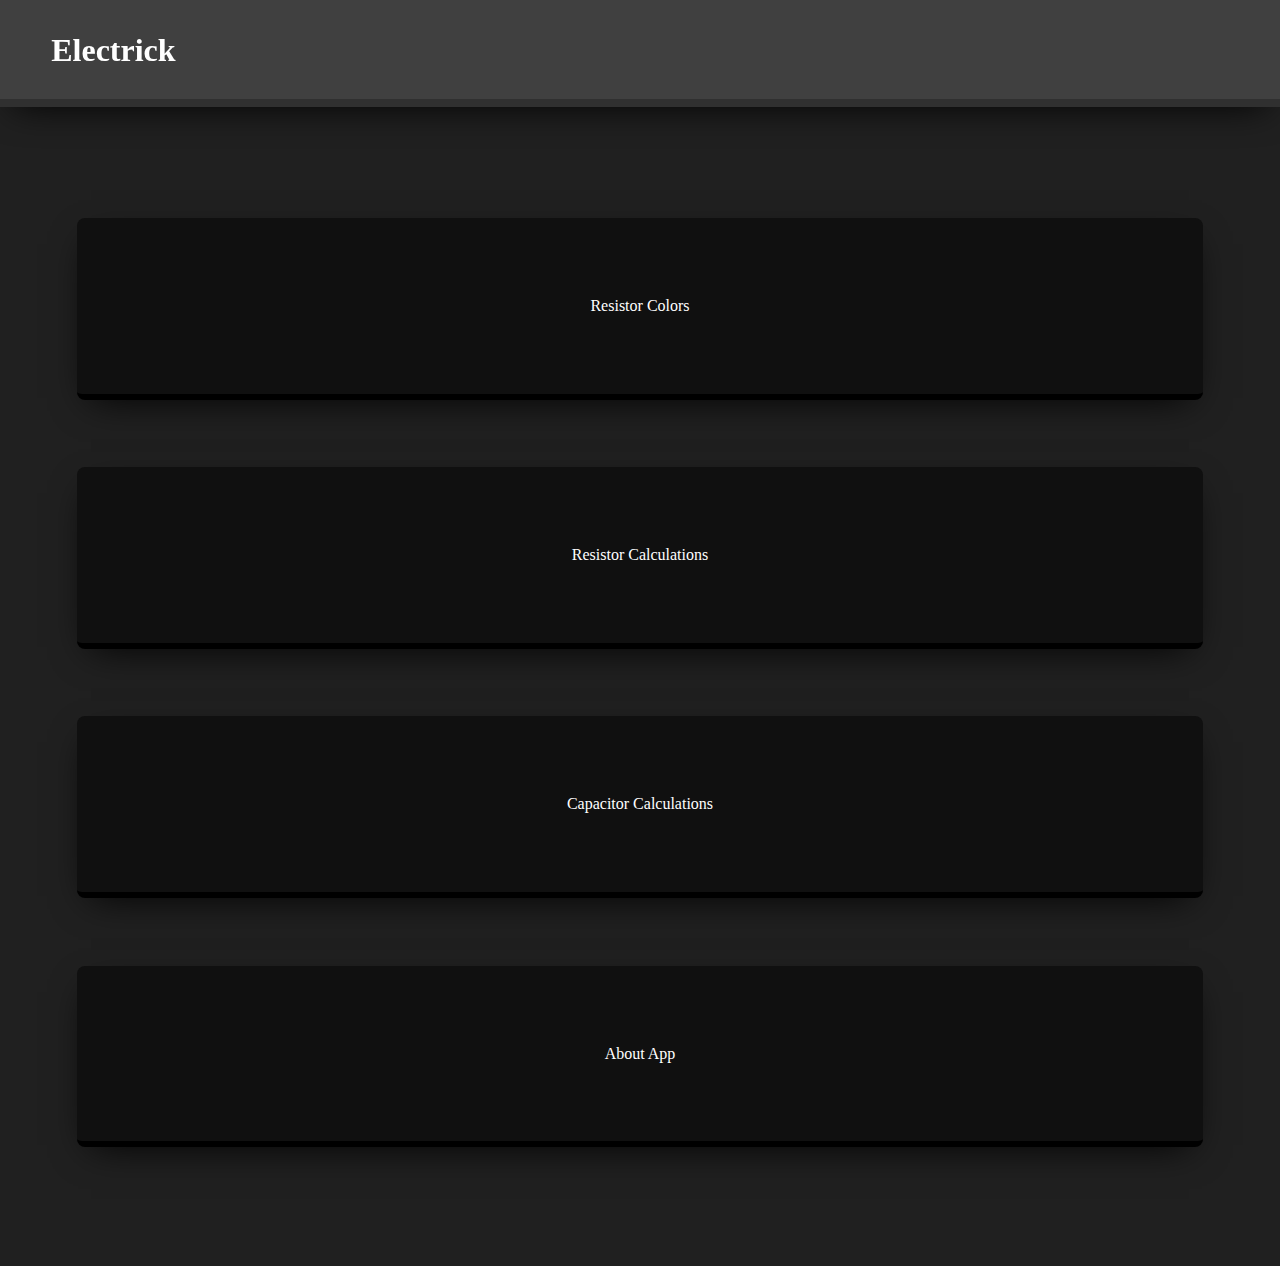
<file: index.html>
<!DOCTYPE html>
<html>
  <head>
    <title>Electrick</title>
    
    <meta charset="utf-8">
    
    <link rel="stylesheet" type="text/css" href='style/style.css' />
  </head>
  <body class='unselectable' onload="localStorage.clear(); localStorage['selected'] = false;">
    <h1 class="shadow">Electrick</h1>
    <h1 class='spacer'></h1>
    <div class="child">
      <ul>
        <li class='shadow button' onclick="javascript:window.location.href = 'page/resistor_colors.html';"     >Resistor Colors</li>
        <li class='shadow button' onclick="javascript:window.location.href = 'page/resistor_calculator.html';" >Resistor Calculations</li>
        <li class='shadow button' onclick="javascript:window.location.href = 'page/capacitor_calculator.html';" >Capacitor Calculations</li>
        <li class='shadow button' onclick="javascript:window.location.href = 'page/about.html';"               >About App</li>
      </ul>
    </div>
  </body>
</html>
</file>
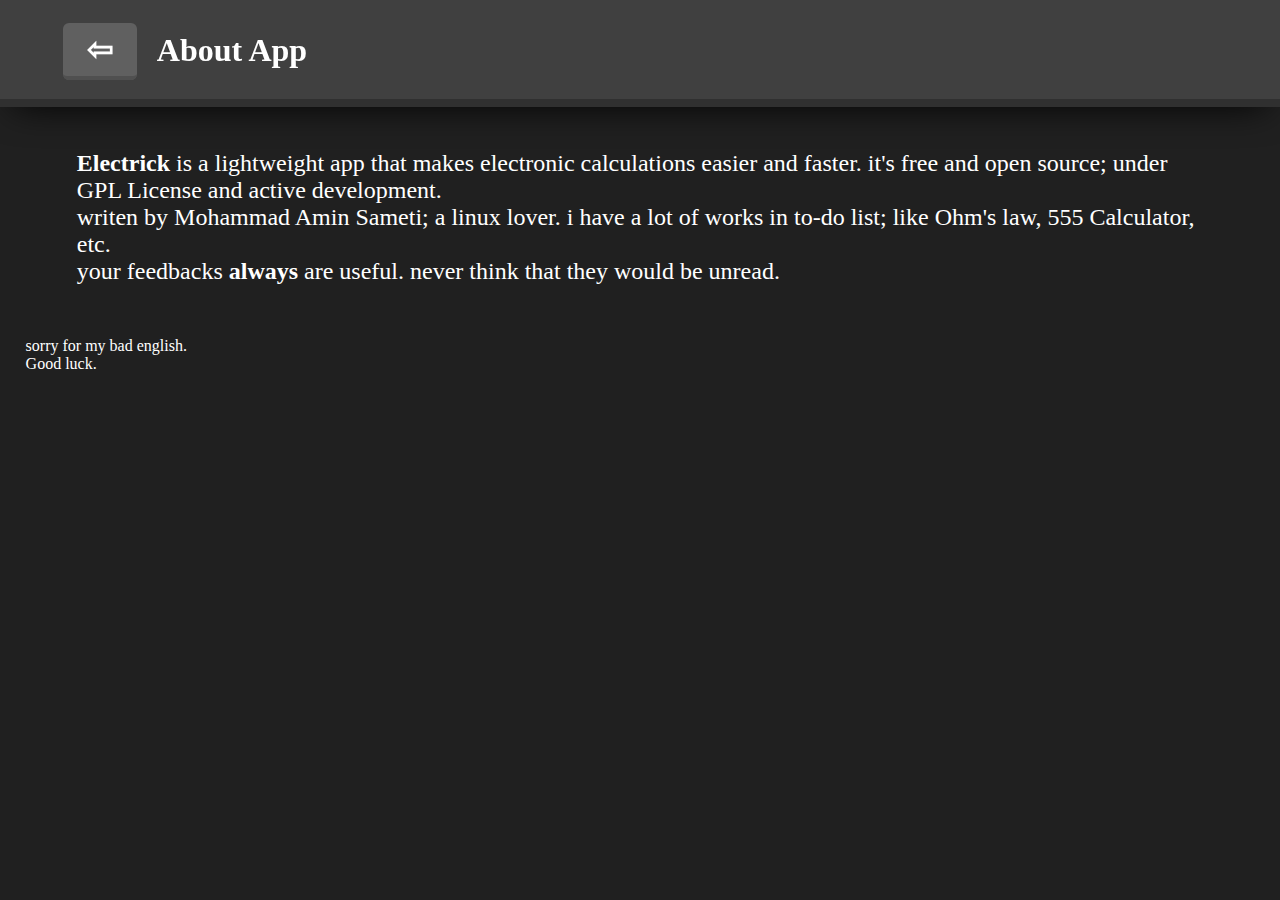
<file: page/about.html>
<!DOCTYPE html>
<html>
  <head>
    <title>About App</title>
    
    <meta charset="utf-8">
    
    <link rel="stylesheet" type="text/css" href='../style/style.css' />
  </head>
  <body>
    <h1 class="shadow">
      <ul>
        <li id='btnBack' class='button' onclick="history.back();">⇦</li>
        <li>About App</li>
      </ul>
    </h1>
    <h1 class='spacer'></h1>
    <p class='child' style="font-size: 1.5em;">
    <b>Electrick</b> is a lightweight app that makes electronic calculations easier and faster.
    it's free and open source; under GPL License and active development.<br>
    writen by Mohammad Amin Sameti; a linux lover. i have a lot of works in to-do list;
    like Ohm's law, 555 Calculator, etc.<br>
    your feedbacks <b>always</b> are useful. never think that they would be unread.
    </p>
    <p style='margin-left: 2%;'>sorry for my bad english.<br>Good luck.</p>
  </body>
</html>
</file>
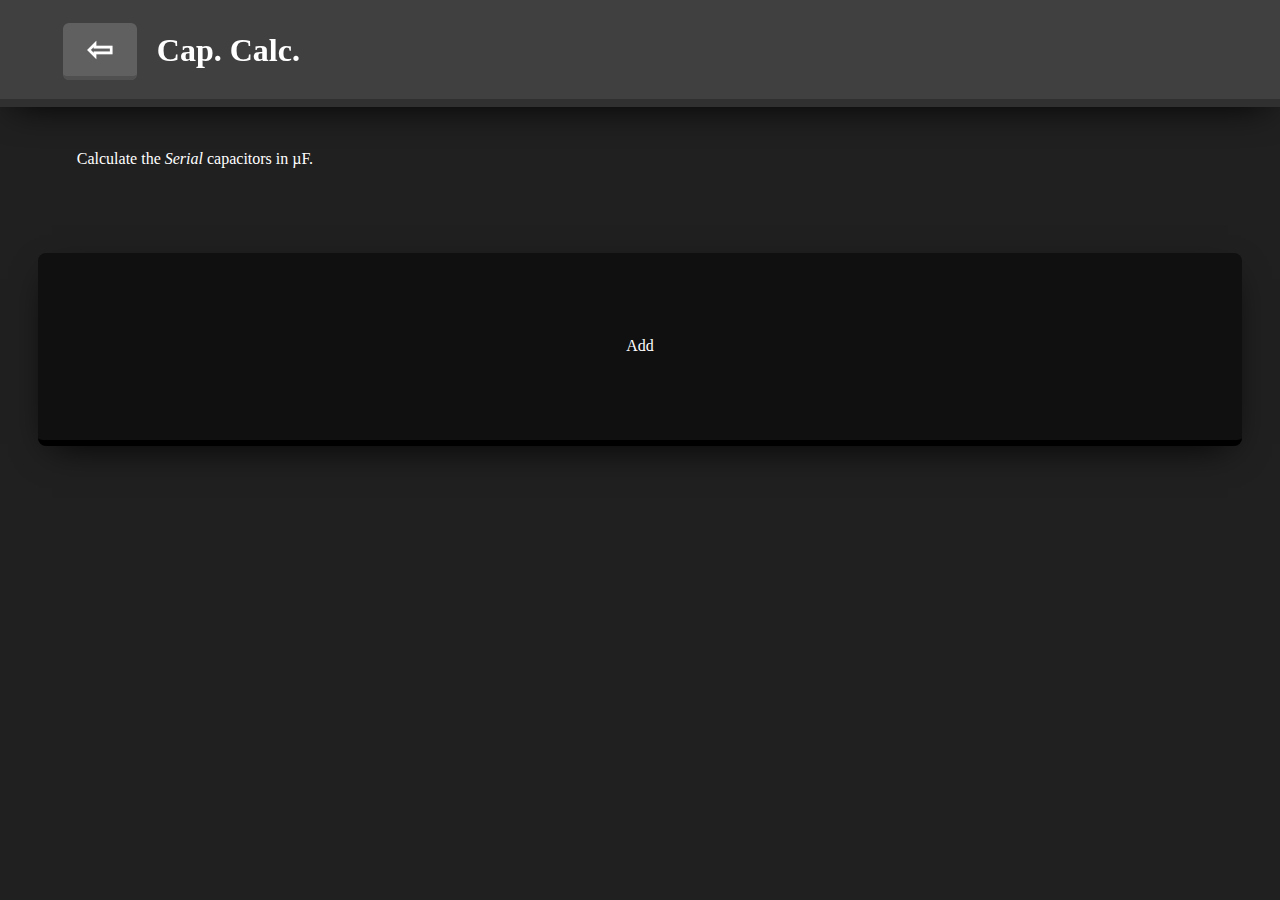
<file: page/capacitor_calculator.html>
<!DOCTYPE html>
<html>
  <head>
    <title>Capacitor Calc.</title>
    
    <meta charset="utf-8">
    
    <link rel="stylesheet" type="text/css" href='../style/style.css' />
    <script language='JavaScript' type="text/javascript" src='../script/calculate_capacitor.js' ></script>
  </head>
  <body onload='javascript:main();'>
    <h1 class="shadow">
      <ul>
        <li id='btnBack' class='button' onclick="history.back();">⇦</li>
        <li>Cap. Calc.</li>
      </ul>
    </h1>
    <h1 class='spacer'></h1>
    <p id="result_viewer" class="child">Calculate the <i>Serial</i> capacitors in µF.</p>
    <div class="child center">
			<ul>
				<li id="btnAdd"    class="center shadow button" onclick="javascript:AddElement();"    >Add</li>
				<li id="btnRemove" class="center shadow button" onclick="javascript:RemoveElement();" >Remove</li>
			</ul>
      <div id="dynamic_field" onkeyup="javascript:ValidateAll();"></div>
    </div>
  </body>
</html>
</file>
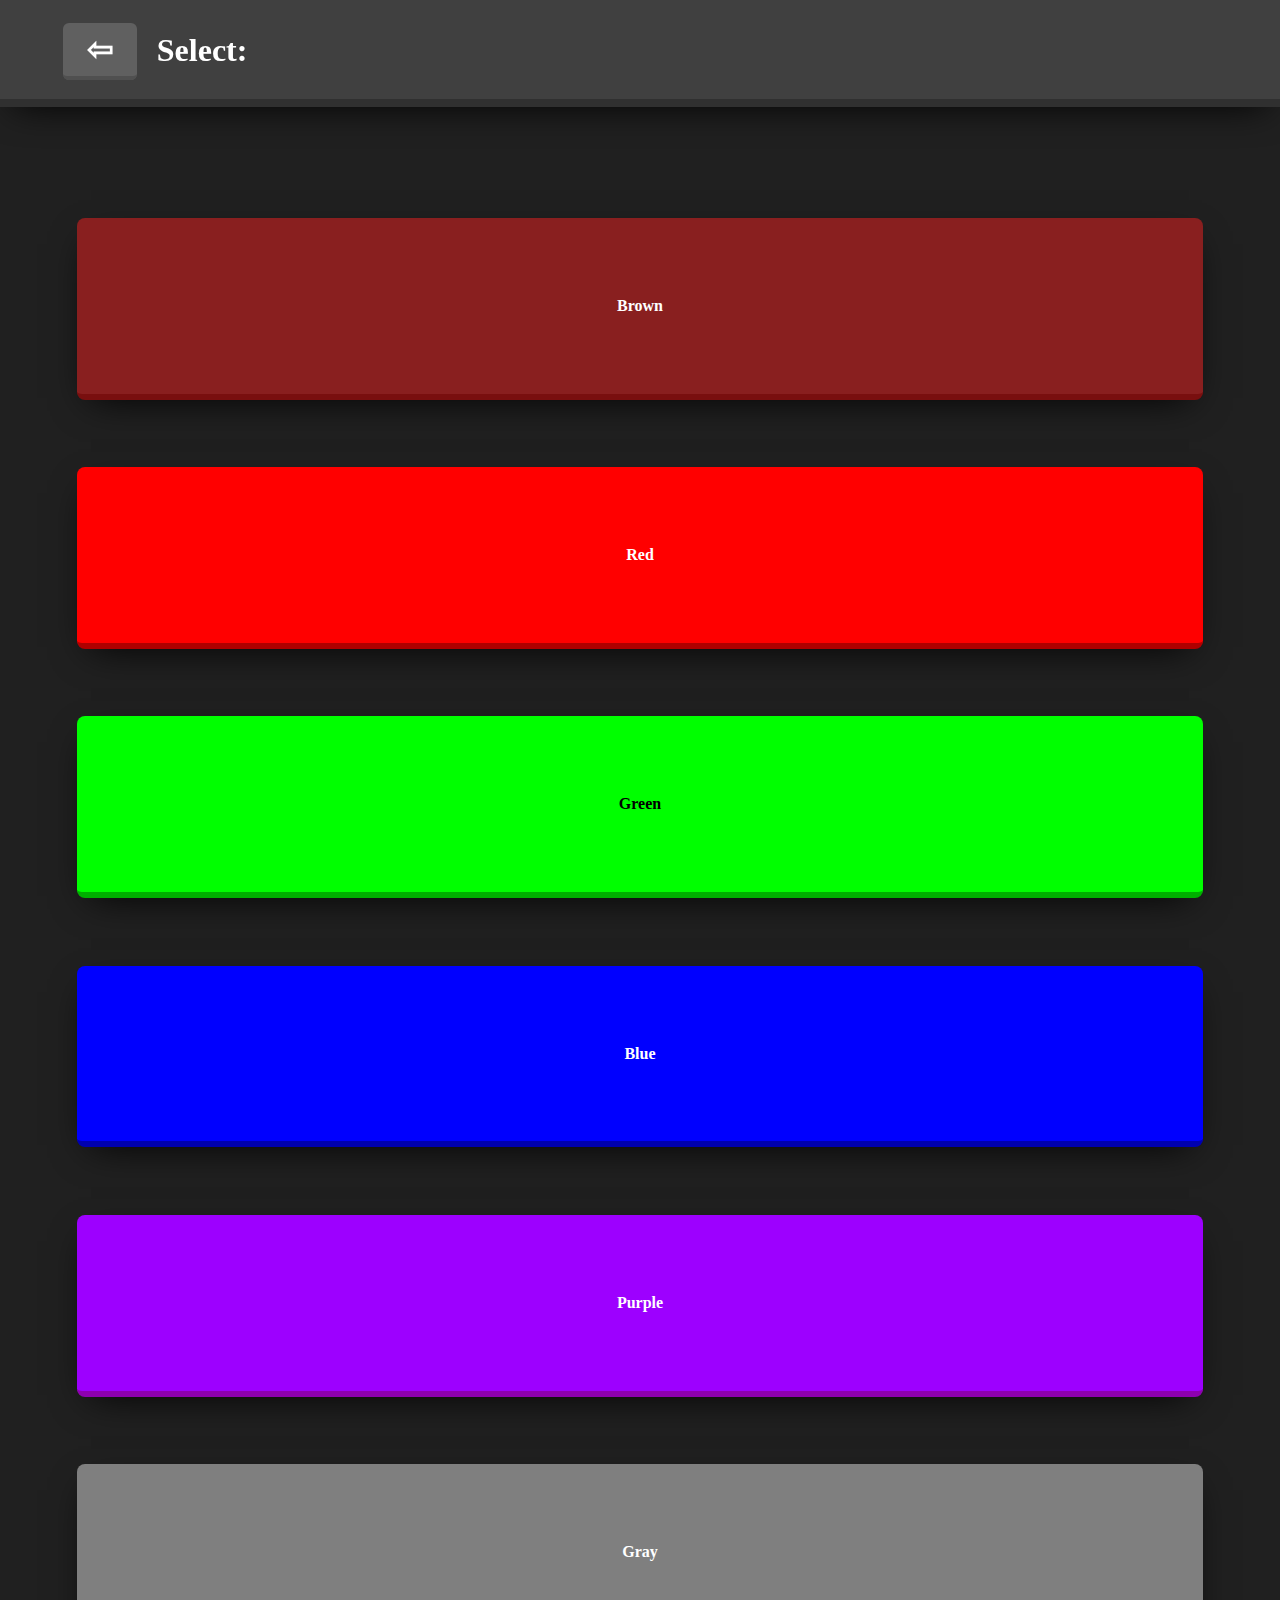
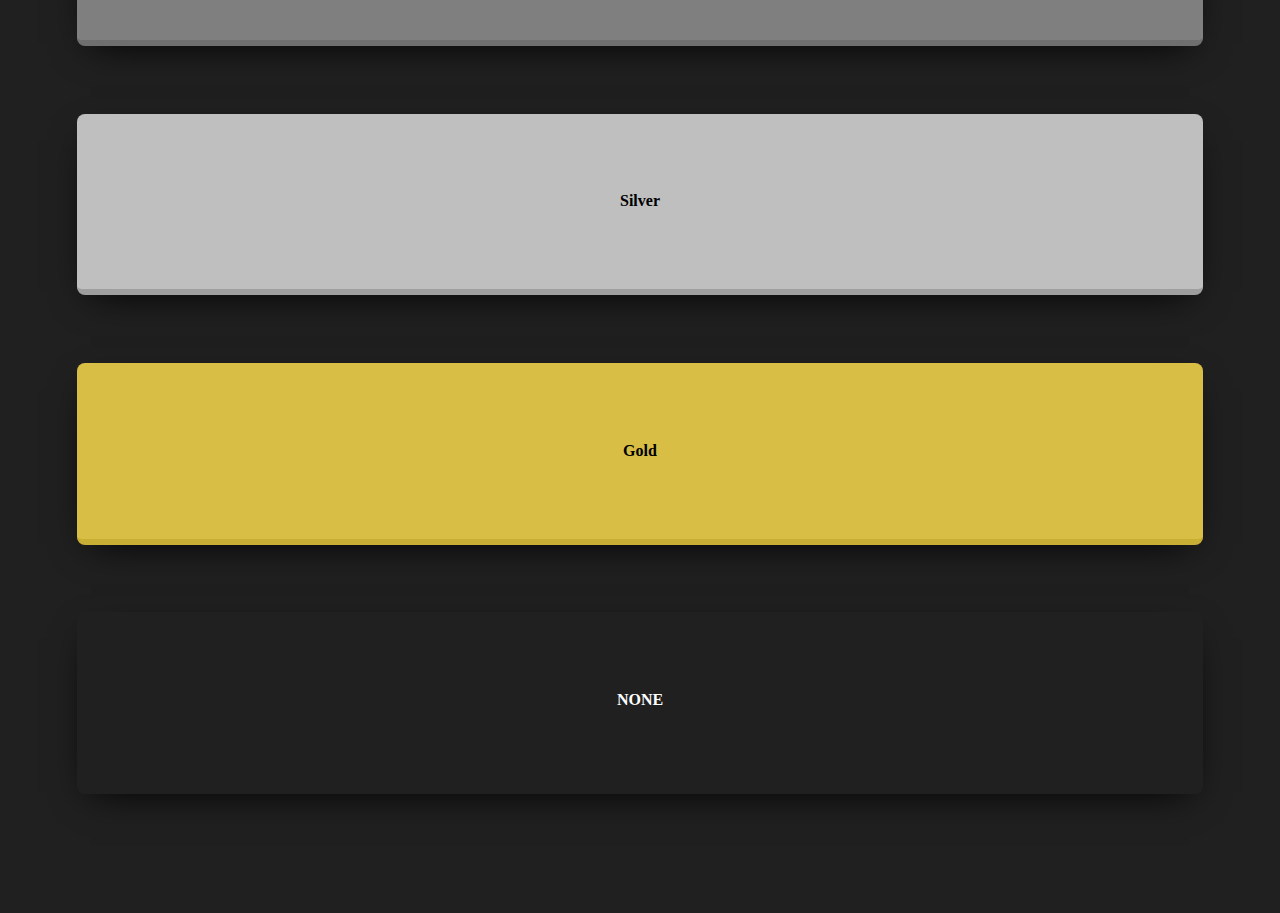
<file: page/color_selector.html>
<!DOCTYPE html>
<html>
  <head>
    <title>Select Color</title>
    
    <meta charset="utf-8">
    
    <link rel="stylesheet" type="text/css" href='../style/style.css' />
    <link rel="stylesheet" type="text/css" href='../style/color-buttons.css' />
	<script language='JavaScript' type="text/javascript" src='../script/color_selector.js' ></script>
  </head>
  <body class='unselectable' onload='javascript:main();'>
    <h1 class="shadow">
      <ul>
        <li id='btnBack' class='button' onclick="history.back();">⇦</li>
        <li>Select:</li>
      </ul>
    </h1>
    <h1 class='spacer'></h1>
    <div class="child">
      <ul>
        <li class='black shadow button' onclick='javascript:SendColor("black");'  >Black</li>
        <li class='brown shadow button' onclick='javascript:SendColor("brown");'  >Brown</li>
        <li class='red shadow button' onclick='javascript:SendColor("red");'    >Red</li>
        <li class='orange shadow button' onclick='javascript:SendColor("orange");' >Orange</li>
        <li class='yellow shadow button' onclick='javascript:SendColor("yellow");' >Yellow</li>
        <li class='green shadow button' onclick='javascript:SendColor("green");'  >Green</li>
        <li class='blue shadow button' onclick='javascript:SendColor("blue");'   >Blue</li>
        <li class='purple shadow button' onclick='javascript:SendColor("purple");' >Purple</li>
        <li class='gray shadow button' onclick='javascript:SendColor("gray");'   >Gray</li>
        <li class='white shadow button' onclick='javascript:SendColor("white");'  >White</li>
        <li class='silver shadow button' onclick='javascript:SendColor("silver");' >Silver</li>
        <li class='gold shadow button' onclick='javascript:SendColor("gold");'   >Gold</li>
        <li class='none shadow button' onclick='javascript:SendColor("none");'   >NONE</li>
      </ul>
    </div>
  </body>
</html>
</file>
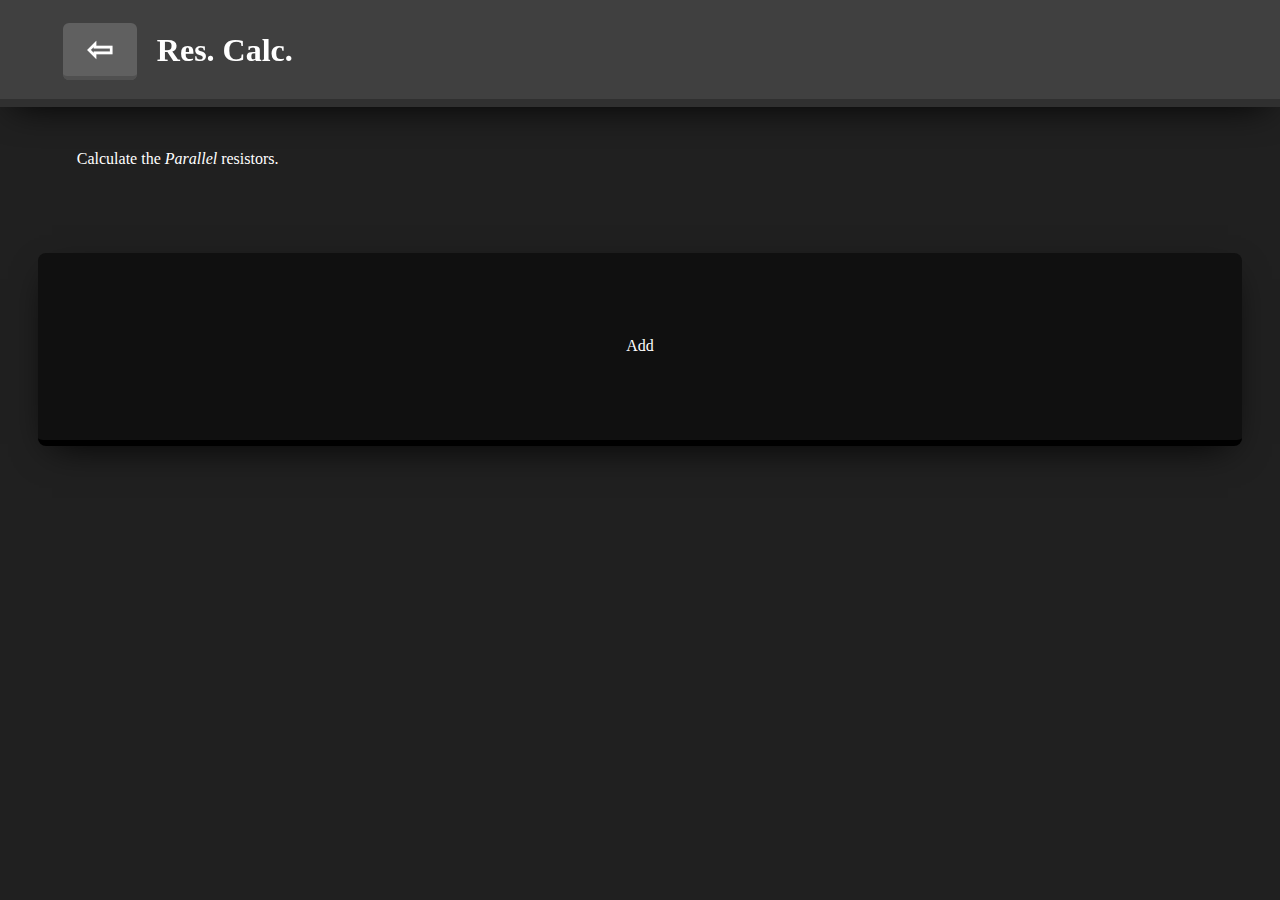
<file: page/resistor_calculator.html>
<!DOCTYPE html>
<html>
  <head>
    <title>Resistance Calc.</title>
    
    <meta charset="utf-8">
    
    <link rel="stylesheet" type="text/css" href='../style/style.css' />
    <script language='JavaScript' type="text/javascript" src='../script/calculate_resistance.js' ></script>
  </head>
  <body onload='javascript:main();'>
    <h1 class="shadow">
      <ul>
        <li id='btnBack' class='button' onclick="history.back();">⇦</li>
        <li>Res. Calc.</li>
      </ul>
    </h1>
    <h1 class='spacer'></h1>
    <p id="result_viewer" class="child">Calculate the <i>Parallel</i> resistors.</p>
    <div class="child center">
			<ul>
				<li id="btnAdd"    class="center shadow button" onclick="javascript:AddElement();"    >Add</li>
				<li id="btnRemove" class="center shadow button" onclick="javascript:RemoveElement();" >Remove</li>
			</ul>
      <div id="dynamic_field" onkeyup="javascript:ValidateAll();"></div>
    </div>
  </body>
</html>
</file>
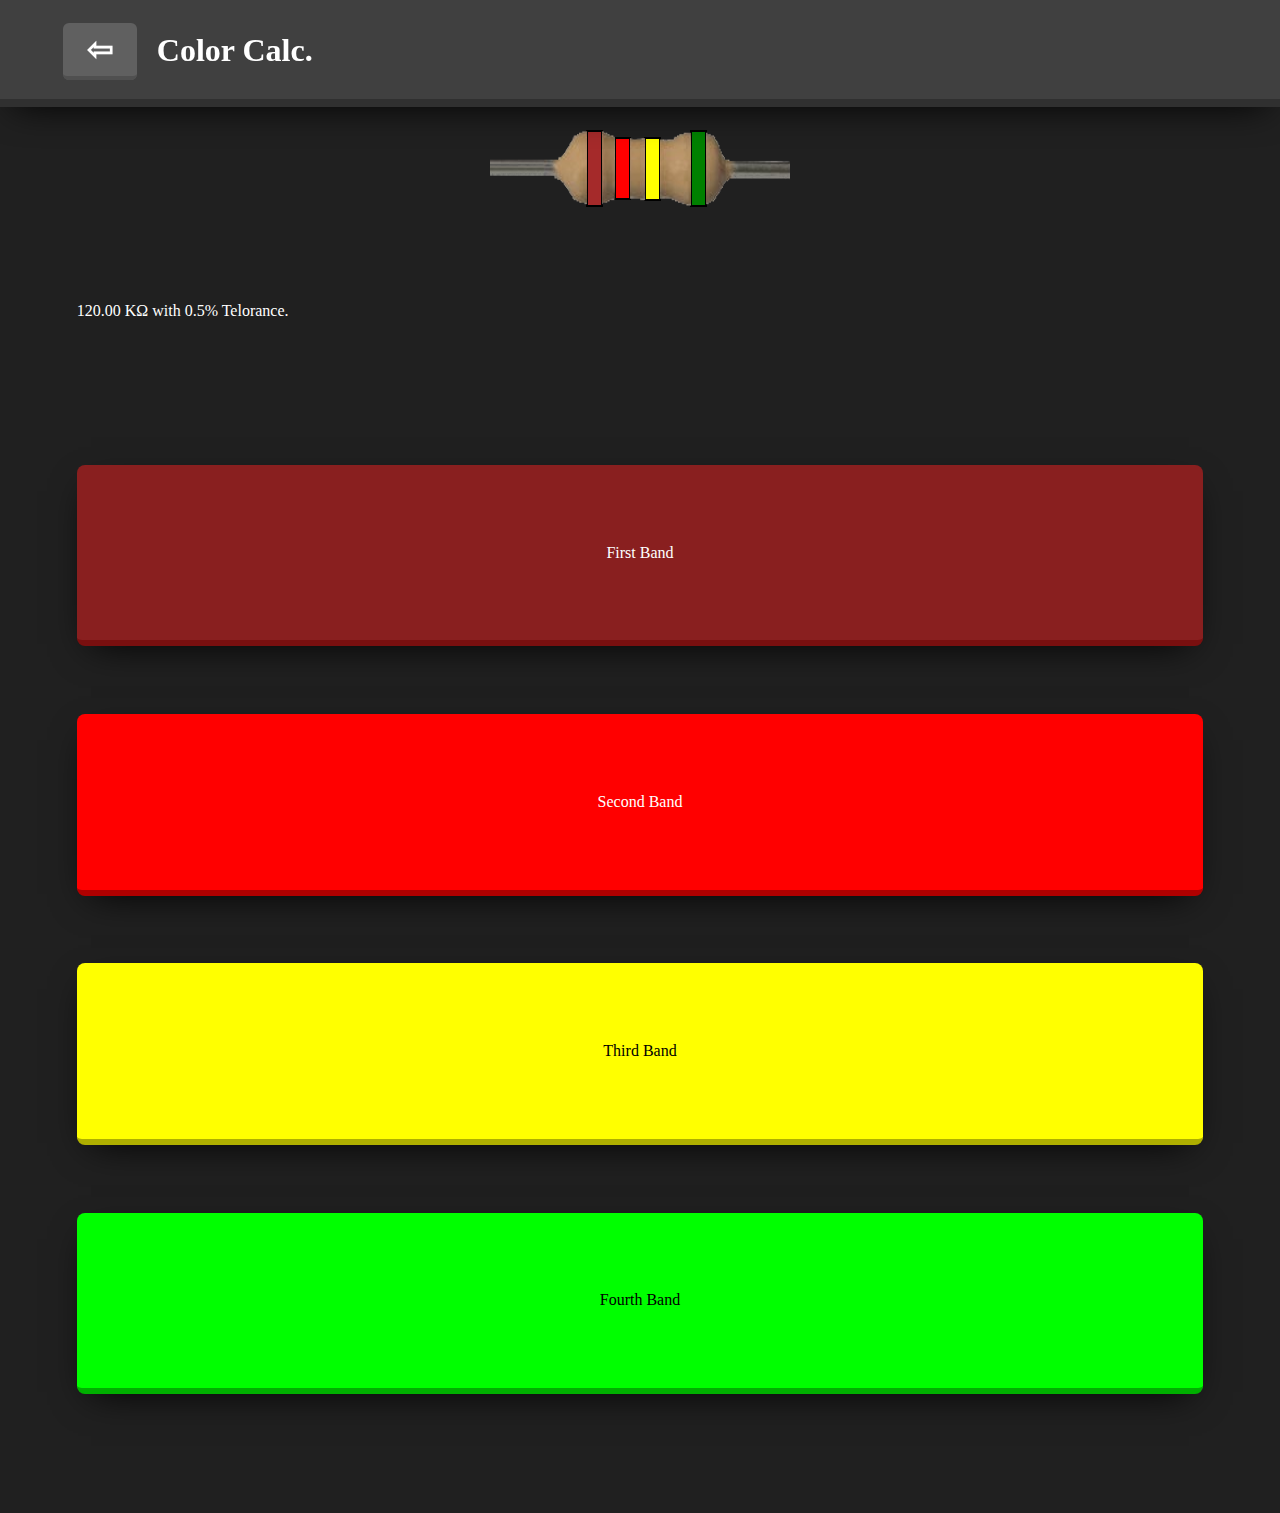
<file: page/resistor_colors.html>
<!DOCTYPE html>
<html>
  <head>
    <title>Resistor Colors</title>
    
    <meta charset="utf-8">
    
    <link rel="stylesheet" type="text/css" href='../style/style.css' />
    <link rel="stylesheet" type="text/css" href='../style/color-buttons.css' />
  <script language='JavaScript' type="text/javascript" src='../script/resistor_colors.js' ></script>
  </head>
  <body onload='javascript:main();'>
    <h1 class="shadow unselectable">
      <ul>
        <li id='btnBack' class='button unselectable' onclick="javascript:window.location = '../index.html'">⇦</li>
        <li>Color Calc.</li>
      </ul>
    </h1>
    <h1 class='spacer'></h1>
    <div class="center unselectable">
      <canvas id='cnvResistorColors' width='300' height='140'>
        <p>Unfortunately, your browser is currently unsupported by our web application.</p>
      </canvas>
    </div>
    <p id="result_viewer" class="child"></p>
    <ul class='unselectable child'>
        <li id='first_button'  onclick='javascript:ChangeColor(1, false);'>First Band</li>
        <li id='second_button' onclick='javascript:ChangeColor(2, false);'>Second Band</li>
        <li id='third_button'  onclick='javascript:ChangeColor(3, false);'>Third Band</li>
        <li id='fourth_button' onclick='javascript:ChangeColor(4, false);'>Fourth Band</li>
    </ul>
  </body>
</html>
</file>
<file: style/style.css>
/* Document-wide styles */
html, body {
  padding: 0;
  margin: 0;
  font-family: 'Droid Sans';
  src: url('font/DroidSans.ttf') format("truetype");
  background-color: #202020;
  color: white;
}

/* Header of every page */
h1 {
  background-color: #404040;
  position: fixed;
  top: 0;
  left: 0;
  right: 0;
  padding: 0;
  margin: 0;
  padding-left: 4%;
  padding-right: 4%;
  padding-top: 2%;
  padding-bottom: 2%;
  border-bottom: 8px solid #303030;
  line-height: 1.5em;
}

/* items of header */
h1 ul, h1 ul li {
  display: inline;
  background-color: transparent;
}

/* style for all of lists */
ul {
  list-style-type: none;
  margin: 0;
  padding: 0;
}

/* .: General Classes :. */
.button {
  background-color: #101010;
  text-align: center;
  padding-left: 2%;
  padding-right: 2%;
  padding-top: 7%;
  padding-bottom: 7%;
  margin-top: 6%;
  margin-bottom: 6%;
  transition: color 0.4s;
  border-radius: 8px;
  border-bottom: 6px solid #000000;
  cursor: pointer;
}
.button:hover { /* some effect for buttons ( when mouse is over ) */
  color: #999999;
}
.button:active { /* some effect for buttons ( when mouse is pressing ) */
  background-color: #FFFFFF;
  color: #000000;
  border-bottom-color: #898989;
}
h1 .button { /* back button for back buttons (on left side of title bar) */
  padding-left: 2%;
  padding-right: 2%;
  padding-top: 0.7%;
  padding-bottom: 0.7%;
  margin: 1%;
  background-color: #606060;
  border-radius: 6px;
  border-bottom: 4px solid #505050;
  transition: color 0.4s;
}
h1 .button:hover {
	color: #000000;
}
.child { /* generate a space between document edge and element edge (both sides) */
  margin-left: 3%;
  margin-right: 3%;
  margin-top: 2%;
  margin-bottom: 2%;
  padding-left: 3%;
  padding-right: 3%;
  padding-top: 2%;
  padding-bottom: 2%;
}
.shadow { /* generate a simple shadow for element */
  -moz-box-shadow: 0 12px 36px -14px #000000;
  -webkit-box-shadow: 0 12px 36px -14px #000000;
  box-shadow: 0 12px 36px -14px #000000;
}
.center { /* places the element at center of it's parent. */
  margin-left: auto;
  margin-right: auto;
  text-align: center;
  margin-top: 0.5em;
  margin-bottom: 0.5em;
}
.unselectable { /* makes an element unselectable */
  -moz-user-select: -moz-none;
  -khtml-user-select: none;
  -webkit-user-select: none;
  -o-user-select: none;
  user-select: none;
}
.spacer { /*makes a space for top of element */
  z-index: 0;
  background-color: transparent;
  border-width: 0;
  position: static;
  height: 1.5em;
}

#dynamic_field input { /* for inputboxes */
	font-size: 2em;
	background-color: #404040;
	color: #FFFFFF;
	border-width: 0;
	text-align: center;
	width: 99.6%;
  padding-top: 3%;
  padding-bottom: 3%;
  margin-top: 2%;
  margin-bottom: 2%;
  border-radius: 5px;
  border-bottom: 4px solid #303030;
  transition: background-color 0.5s, color 1s, border-bottom 0.5s;
}
#dynamic_field input:hover {
	background-color: #606060;
  border-bottom: 4px solid #505050;
}
#dynamic_field input:focus {
	background-color: #FFFFFF;
  border-bottom: 4px solid #AFAFAF;
	color: #000000;
}
</file>
<file: style/color-buttons.css>
div ul li {
  padding-top: 10%;
  font-weight: bold;
}
.hidden {
  display: none;
}

.black {
  background-color: #000000;
  color: #FFFFFF;
  border-bottom-color: #000000;
}
.black:active {
  background-color: #FFFFFF;
  color: #000000;
  border-bottom-color: #AFAFAF;
}

.brown {
  background-color: #891F1F;
  color: #FFFFFF;
  border-bottom-color: #790F0F;
}
.brown:active {
  background-color: #FFFFFF;
  color: #891F1F;
  border-bottom-color: #AFAFAF;
}

.red {
  background-color: #FF0000;
  color: #FFFFFF;
  border-bottom-color: #AF0000;
}
.red:active {
  background-color: #FFFFFF;
  color: #FF0000;
  border-bottom-color: #AFAFAF;
}

.orange {
  background-color: #FFA500;
  color: #000000;
  border-bottom-color: #AF9500;
}
.orange:active {
  background-color: #000000;
  color: #FFA500;
  border-bottom-color: #000000;
}

.yellow {
  background-color: #FFFF00;
  color: #000000;
  border-bottom-color: #AFAF00;
}
.yellow:active {
  background-color: #000000;
  color: #FFFF00;
  border-bottom-color: #000000;
}

.green {
  background-color: #00FF00;
  color: #000000;
  border-bottom-color: #00AF00;
}
.green:active {
  background-color: #000000;
  color: #00FF00;
  border-bottom-color: #000000;
}

.blue {
  background-color: #0000FF;
  color: #FFFFFF;
  border-bottom-color: #0000AF;
}
.blue:active {
  background-color: #FFFFFF;
  color: #0000FF;
  border-bottom-color: #AFAFAF;
}

.purple {
  background-color: #9D00FF;
  color: #FFFFFF;
  border-bottom-color: #8D00AF;
}
.purple:active {
  background-color: #FFFFFF;
  color: #9D00FF;
  border-bottom-color: #AFAFAF;
}

.gray {
  background-color: #7F7F7F;
  color: #FFFFFF;
  border-bottom-color: #6F6F6F;
}
.gray:active {
  background-color: #FFFFFF;
  color: #7F7F7F;
  border-bottom-color: #AFAFAF;
}

.white {
  background-color: #FFFFFF;
  color: #000000;
  border-bottom-color: #AFAFAF;
}
.white:active {
  background-color: #000000;
  color: #FFFFFF;
  border-bottom-color: #000000;
}

.gold {
  background-color: #D9BE45;
  color: #000000;
  border-bottom-color: #C9AE35;
}
.gold:active {
  background-color: #000000;
  color: #D9BE45;
  border-bottom-color: #000000;
}

.silver {
  background-color: #BFBFBF;
  color: #000000;
  border-bottom-color: #9F9F9F;
}
.silver:active {
  background-color: #000000;
  color: #BFBFBF;
  border-bottom-color: #000000;
}

.none {
  background-color: transparent;
  color: #FFFFFF;
  border-bottom-color: transparent;
}
</file>
